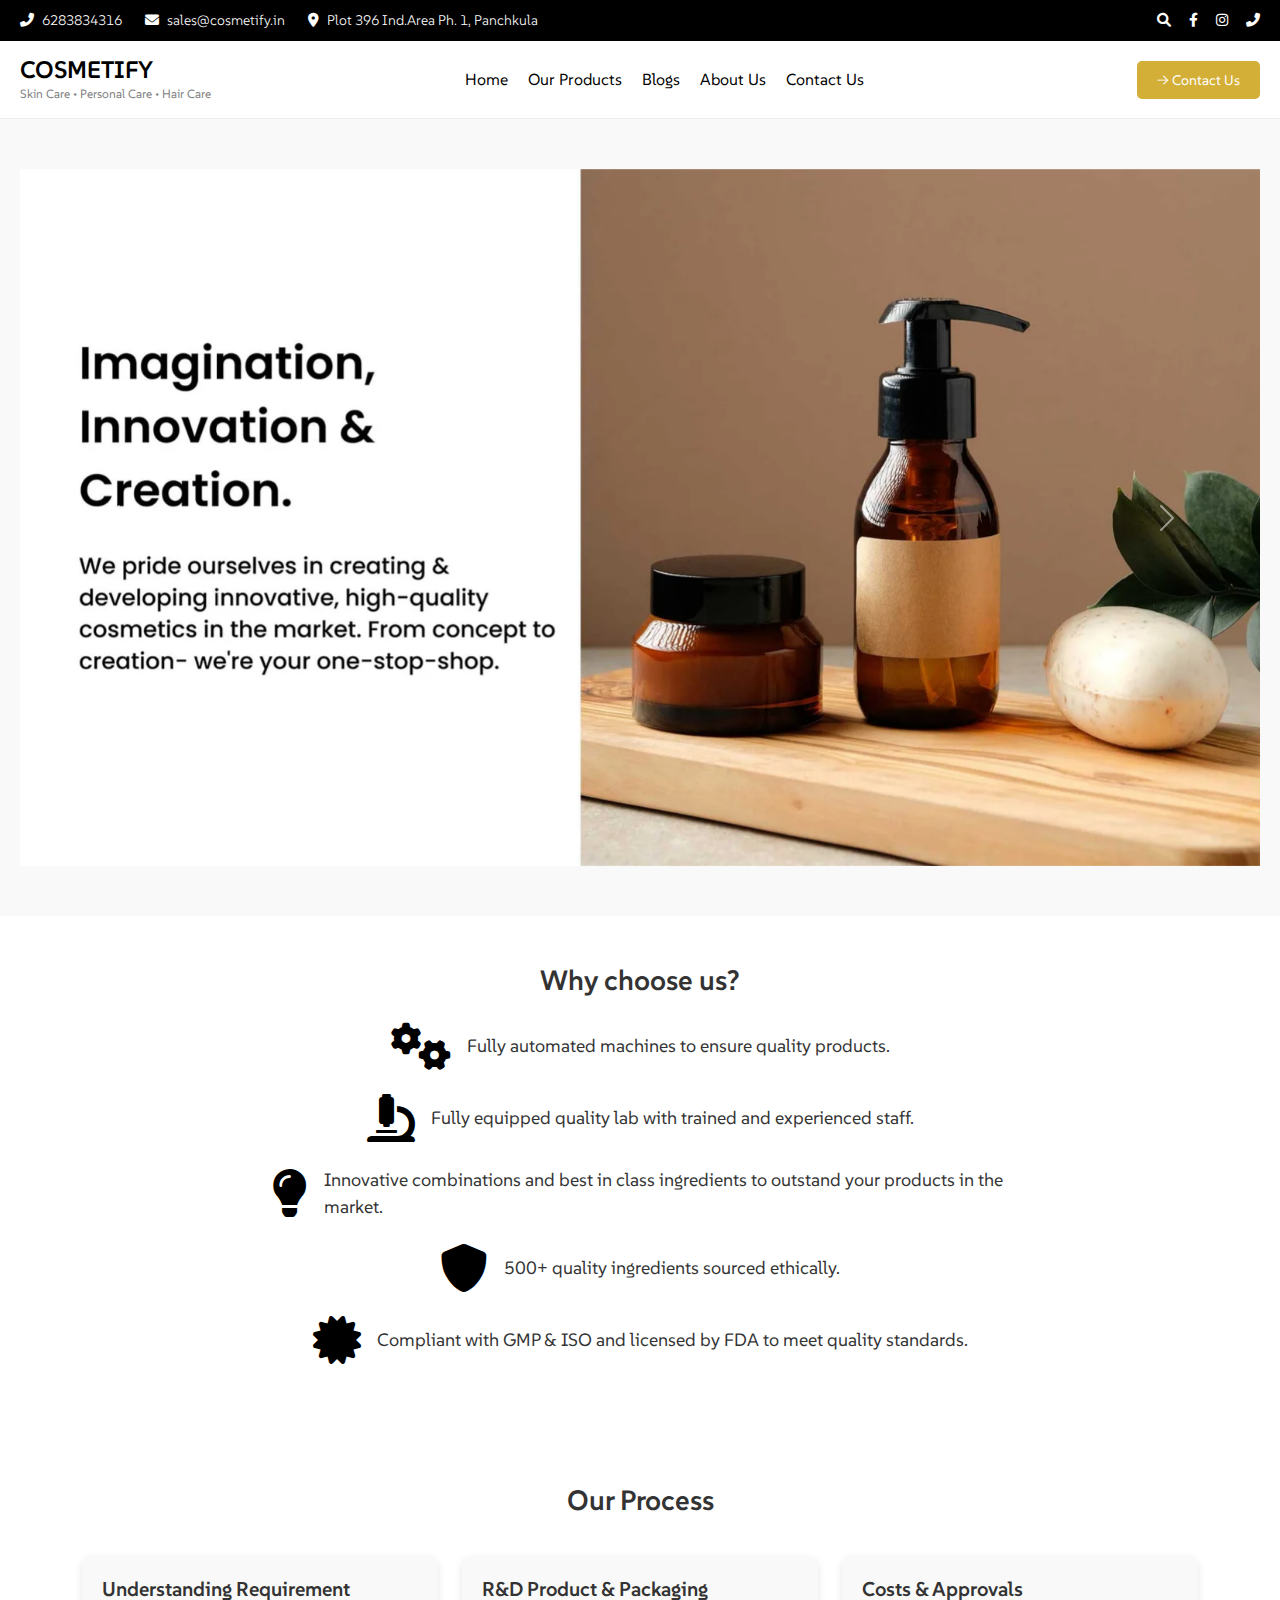
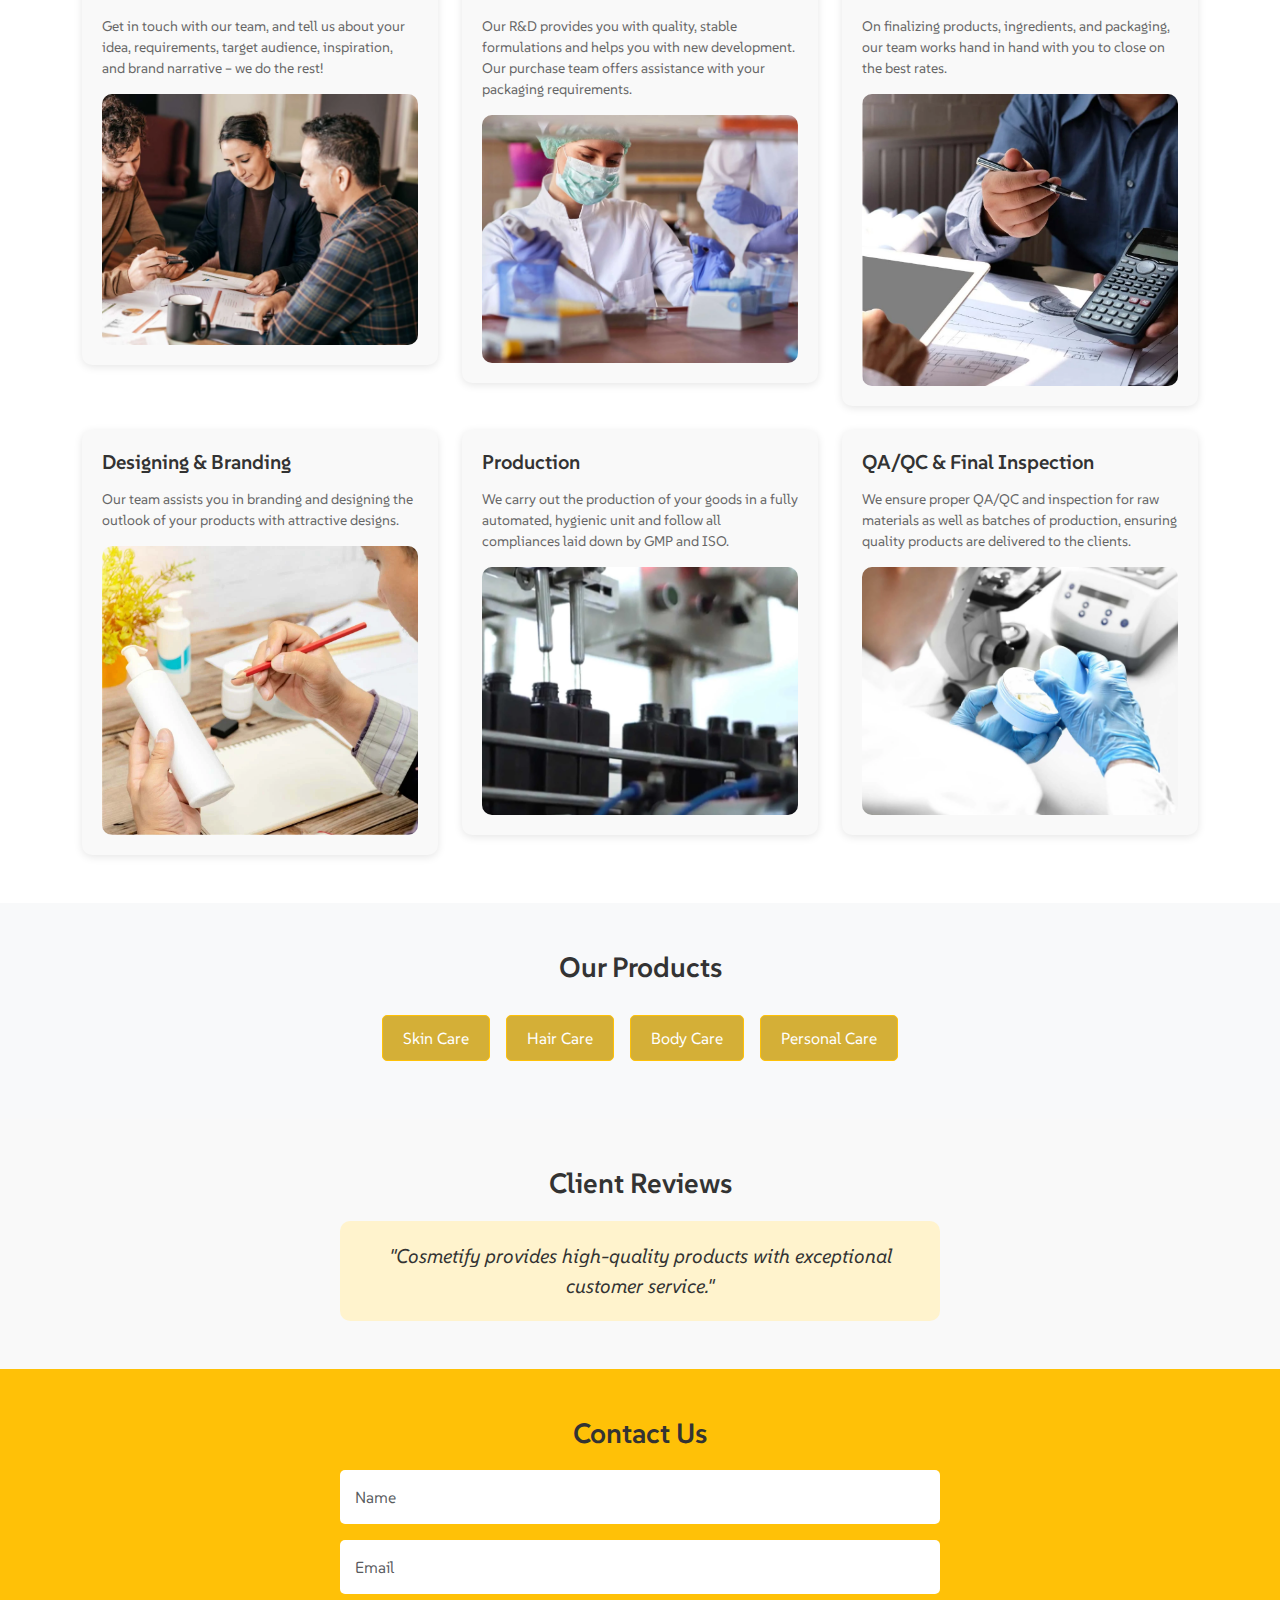
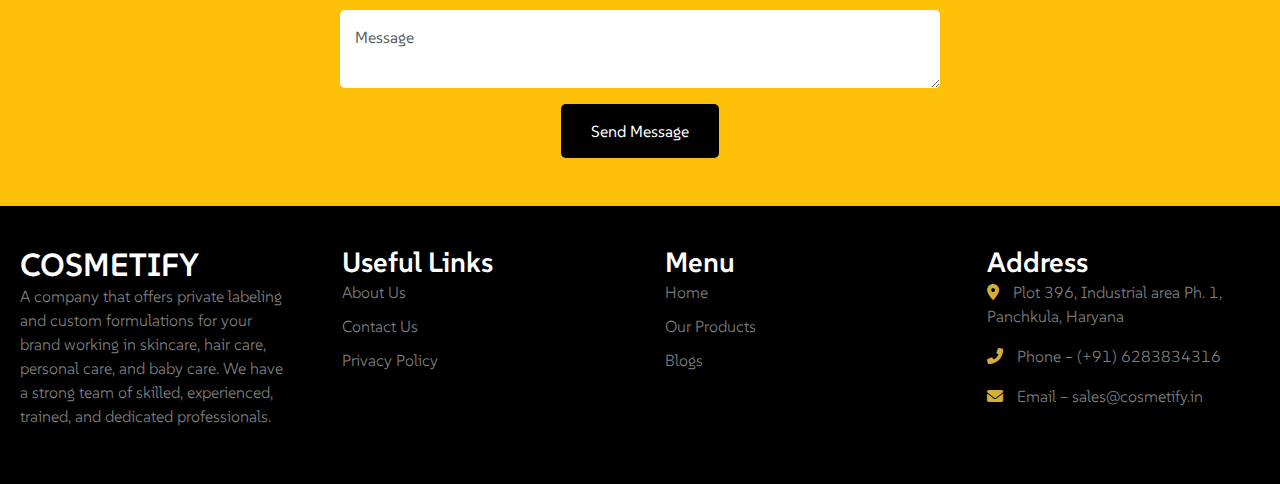
<file: index.html>
<!DOCTYPE html>
<html lang="en">
<head>
    <meta charset="UTF-8">
    <meta name="viewport" content="width=device-width, initial-scale=1.0">
    <title>Cosmetify Home</title>

    <!-- Bootstrap CSS -->
    <link href="https://cdn.jsdelivr.net/npm/bootstrap@5.3.0/dist/css/bootstrap.min.css" rel="stylesheet">
    
    <!-- FontAwesome for icons -->
    <link rel="stylesheet" href="https://cdnjs.cloudflare.com/ajax/libs/font-awesome/6.0.0-beta3/css/all.min.css">

    <!-- Custom Styles -->
    <link rel="stylesheet" href="styles.css">
</head>
<body>

    <!-- Header Placeholder -->
    <div id="header-placeholder"></div>

    <!-- Hero Section -->
    <section class="hero">
        <div id="carouselExample" class="carousel slide" data-bs-ride="carousel" data-bs-interval="3000"> <!-- Auto-slide every 3 seconds -->
            <div class="carousel-inner">
                <div class="carousel-item active">
                    <img src="images/hero1.jpg" class="d-block w-100" alt="Cosmetic Products 1">
                </div>
                <div class="carousel-item">
                    <img src="images/hero2.jpg" class="d-block w-100" alt="Cosmetic Products 2">
                </div>
                <div class="carousel-item">
                    <img src="images/hero3.jpg" class="d-block w-100" alt="Cosmetic Products 3">
                </div>
            </div>
            <button class="carousel-control-prev" type="button" data-bs-target="#carouselExample" data-bs-slide="prev">
                <span class="carousel-control-prev-icon" aria-hidden="true"></span>
                <span class="visually-hidden">Previous</span>
            </button>
            <button class="carousel-control-next" type="button" data-bs-target="#carouselExample" data-bs-slide="next">
                <span class="carousel-control-next-icon" aria-hidden="true"></span>
                <span class="visually-hidden">Next</span>
            </button>
        </div>
    </section>

<!-- Why Choose Us Section -->
<section class="why-choose-us py-5 text-center">
    <h3 class="text-center mb-4">Why choose us?</h3>
    <div class="container">
        <div class="row justify-content-center">
            <div class="col-md-8">
                <!-- Item 1 -->
                <div class="d-flex align-items-center justify-content-center mb-4">
                    <i class="fas fa-cogs fa-3x me-3"></i>
                    <span>Fully automated machines to ensure quality products.</span>
                </div>
                <!-- Item 2 -->
                <div class="d-flex align-items-center justify-content-center mb-4">
                    <i class="fas fa-microscope fa-3x me-3"></i>
                    <span>Fully equipped quality lab with trained and experienced staff.</span>
                </div>
                <!-- Item 3 -->
                <div class="d-flex align-items-center justify-content-center mb-4">
                    <i class="fas fa-lightbulb fa-3x me-3"></i>
                    <span>Innovative combinations and best in class ingredients to outstand your products in the market.</span>
                </div>
                <!-- Item 4 -->
                <div class="d-flex align-items-center justify-content-center mb-4">
                    <i class="fas fa-shield-alt fa-3x me-3"></i>
                    <span>500+ quality ingredients sourced ethically.</span>
                </div>
                <!-- Item 5 -->
                <div class="d-flex align-items-center justify-content-center mb-4">
                    <i class="fas fa-certificate fa-3x me-3"></i>
                    <span>Compliant with GMP & ISO and licensed by FDA to meet quality standards.</span>
                </div>
            </div>
        </div>
    </div>
</section>

    <!-- Our Process Section -->
    <section class="our-process py-5">
        <div class="container">
            <h3 class="text-center">Our Process</h3>
            <div class="row">
                <div class="col-md-4">
                    <div class="process-item">
                        <h4>Understanding Requirement</h4>
                        <p>Get in touch with our team, and tell us about your idea, requirements, target audience, inspiration, and brand narrative – we do the rest!</p>
                        <img src="images/process1.jpg" class="img-fluid" alt="Understanding Requirement">
                    </div>
                </div>
                <div class="col-md-4">
                    <div class="process-item">
                        <h4>R&D Product & Packaging</h4>
                        <p>Our R&D provides you with quality, stable formulations and helps you with new development. Our purchase team offers assistance with your packaging requirements.</p>
                        <img src="images/process2.jpg" class="img-fluid" alt="R&D Product & Packaging">
                    </div>
                </div>
                <div class="col-md-4">
                    <div class="process-item">
                        <h4>Costs & Approvals</h4>
                        <p>On finalizing products, ingredients, and packaging, our team works hand in hand with you to close on the best rates.</p>
                        <img src="images/process3.jpg" class="img-fluid" alt="Costs & Approvals">
                    </div>
                </div>
            </div>
            <div class="row mt-4">
                <div class="col-md-4">
                    <div class="process-item">
                        <h4>Designing & Branding</h4>
                        <p>Our team assists you in branding and designing the outlook of your products with attractive designs.</p>
                        <img src="images/process4.jpg" class="img-fluid" alt="Designing & Branding">
                    </div>
                </div>
                <div class="col-md-4">
                    <div class="process-item">
                        <h4>Production</h4>
                        <p>We carry out the production of your goods in a fully automated, hygienic unit and follow all compliances laid down by GMP and ISO.</p>
                        <img src="images/process5.jpg" class="img-fluid" alt="Production">
                    </div>
                </div>
                <div class="col-md-4">
                    <div class="process-item">
                        <h4>QA/QC & Final Inspection</h4>
                        <p>We ensure proper QA/QC and inspection for raw materials as well as batches of production, ensuring quality products are delivered to the clients.</p>
                        <img src="images/process6.jpg" class="img-fluid" alt="QA/QC & Final Inspection">
                    </div>
                </div>
            </div>
        </div>
    </section>

    <!-- Our Products Section -->
    <section class="our-products py-5 text-center bg-light">
        <h3>Our Products</h3>
        <div class="product-categories d-flex justify-content-center">
            <a href="#" class="btn btn-warning mx-2">Skin Care</a>
            <a href="#" class="btn btn-warning mx-2">Hair Care</a>
            <a href="#" class="btn btn-warning mx-2">Body Care</a>
            <a href="#" class="btn btn-warning mx-2">Personal Care</a>
        </div>
    </section>

    <!-- Client Reviews Section -->
    <section class="client-reviews py-5 text-center">
        <h3>Client Reviews</h3>
        <blockquote class="blockquote">"Cosmetify provides high-quality products with exceptional customer service."</blockquote>
    </section>

    <!-- Contact Us Section -->
    <section class="contact-us py-5 text-center bg-warning">
        <h3>Contact Us</h3>
        <form action="#" method="post" class="w-50 mx-auto">
            <input type="text" name="name" class="form-control mb-3" placeholder="Name" required>
            <input type="email" name="email" class="form-control mb-3" placeholder="Email" required>
            <textarea name="message" class="form-control mb-3" placeholder="Message" required></textarea>
            <button type="submit" class="btn btn-dark">Send Message</button>
        </form>
    </section>

    <!-- Footer Placeholder -->
    <div id="footer-placeholder"></div>

    <!-- Bootstrap JS and Popper.js -->
    <script src="https://cdn.jsdelivr.net/npm/@popperjs/core@2.11.6/dist/umd/popper.min.js"></script>
    <script src="https://cdn.jsdelivr.net/npm/bootstrap@5.3.0/dist/js/bootstrap.min.js"></script>

    <!-- jQuery for loading header and footer -->
    <script src="https://code.jquery.com/jquery-3.6.0.min.js"></script>
    <script>
        $(function() {
            $("#header-placeholder").load("header.html");
            $("#footer-placeholder").load("footer.html");
        });
    </script>

</body>
</html>
</file>
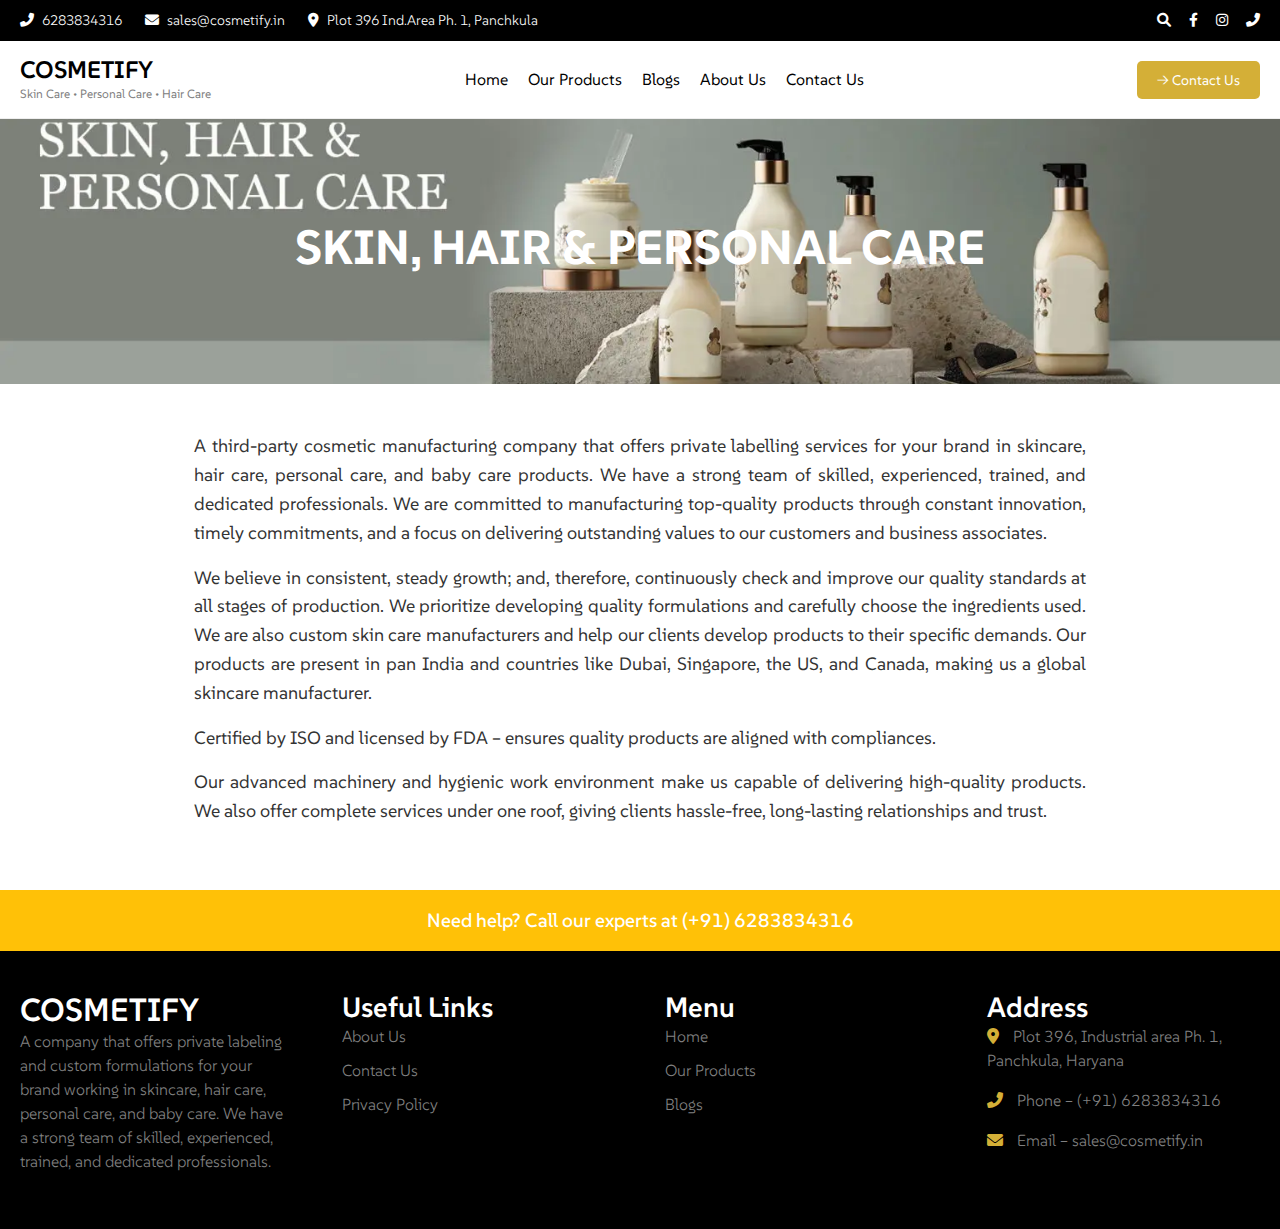
<file: AboutUs.html>
<!DOCTYPE html>
<html lang="en">

<head>
    <meta charset="UTF-8">
    <meta name="viewport" content="width=device-width, initial-scale=1.0">
    <title>About Us - Cosmetify</title>

    <!-- Bootstrap CSS -->
    <link href="https://cdn.jsdelivr.net/npm/bootstrap@5.3.0/dist/css/bootstrap.min.css" rel="stylesheet">

    <!-- FontAwesome for icons -->
    <link rel="stylesheet" href="https://cdnjs.cloudflare.com/ajax/libs/font-awesome/6.0.0-beta3/css/all.min.css">

    <!-- Custom Styles -->
    <link rel="stylesheet" href="styles.css">
</head>

<body>

    <!-- Header Placeholder -->
    <div id="header-placeholder"></div>

    <!-- Hero Section for About Us -->
    <section class="hero-about-us">
        <div class="container">
            <div class="row">
                <div class="col-md-12 text-center">
                    <h1 class="display-4">SKIN, HAIR & PERSONAL CARE</h1>
                </div>
            </div>
        </div>
    </section>

    <!-- About Us Content -->
    <section class="about-us-content py-5">
        <div class="container">
            <div class="row">
                <div class="col-md-12">
                    <p>
                        A third-party cosmetic manufacturing company that offers private labelling services for your
                        brand in skincare, hair care, personal care, and baby care products. We have a strong team of
                        skilled, experienced, trained, and dedicated professionals. We are committed to manufacturing
                        top-quality products through constant innovation, timely commitments, and a focus on delivering
                        outstanding values to our customers and business associates.
                    </p>
                    <p>
                        We believe in consistent, steady growth; and, therefore, continuously check and improve our
                        quality standards at all stages of production. We prioritize developing quality formulations and
                        carefully choose the ingredients used. We are also custom skin care manufacturers and help our
                        clients develop products to their specific demands. Our products are present in pan India and
                        countries like Dubai, Singapore, the US, and Canada, making us a global skincare manufacturer.
                    </p>
                    <p>
                        Certified by ISO and licensed by FDA – ensures quality products are aligned with compliances.
                    </p>
                    <p>
                        Our advanced machinery and hygienic work environment make us capable of delivering high-quality
                        products. We also offer complete services under one roof, giving clients hassle-free,
                        long-lasting relationships and trust.
                    </p>
                </div>
            </div>
        </div>
    </section>

    <!-- Help Section -->
    <section class="help-section bg-warning text-center py-3">
        <p class="mb-0">Need help? Call our experts at (+91) 6283834316</p>
    </section>

    <!-- Footer Placeholder -->
    <div id="footer-placeholder"></div>

    <!-- Bootstrap JS and Popper.js -->
    <script src="https://cdn.jsdelivr.net/npm/@popperjs/core@2.11.6/dist/umd/popper.min.js"></script>
    <script src="https://cdn.jsdelivr.net/npm/bootstrap@5.3.0/dist/js/bootstrap.min.js"></script>

    <!-- jQuery for loading header and footer -->
    <script src="https://code.jquery.com/jquery-3.6.0.min.js"></script>
    <script>
        $(function () {
            $("#header-placeholder").load("header.html");
            $("#footer-placeholder").load("footer.html");
        });
    </script>

</body>

</html>
</file>
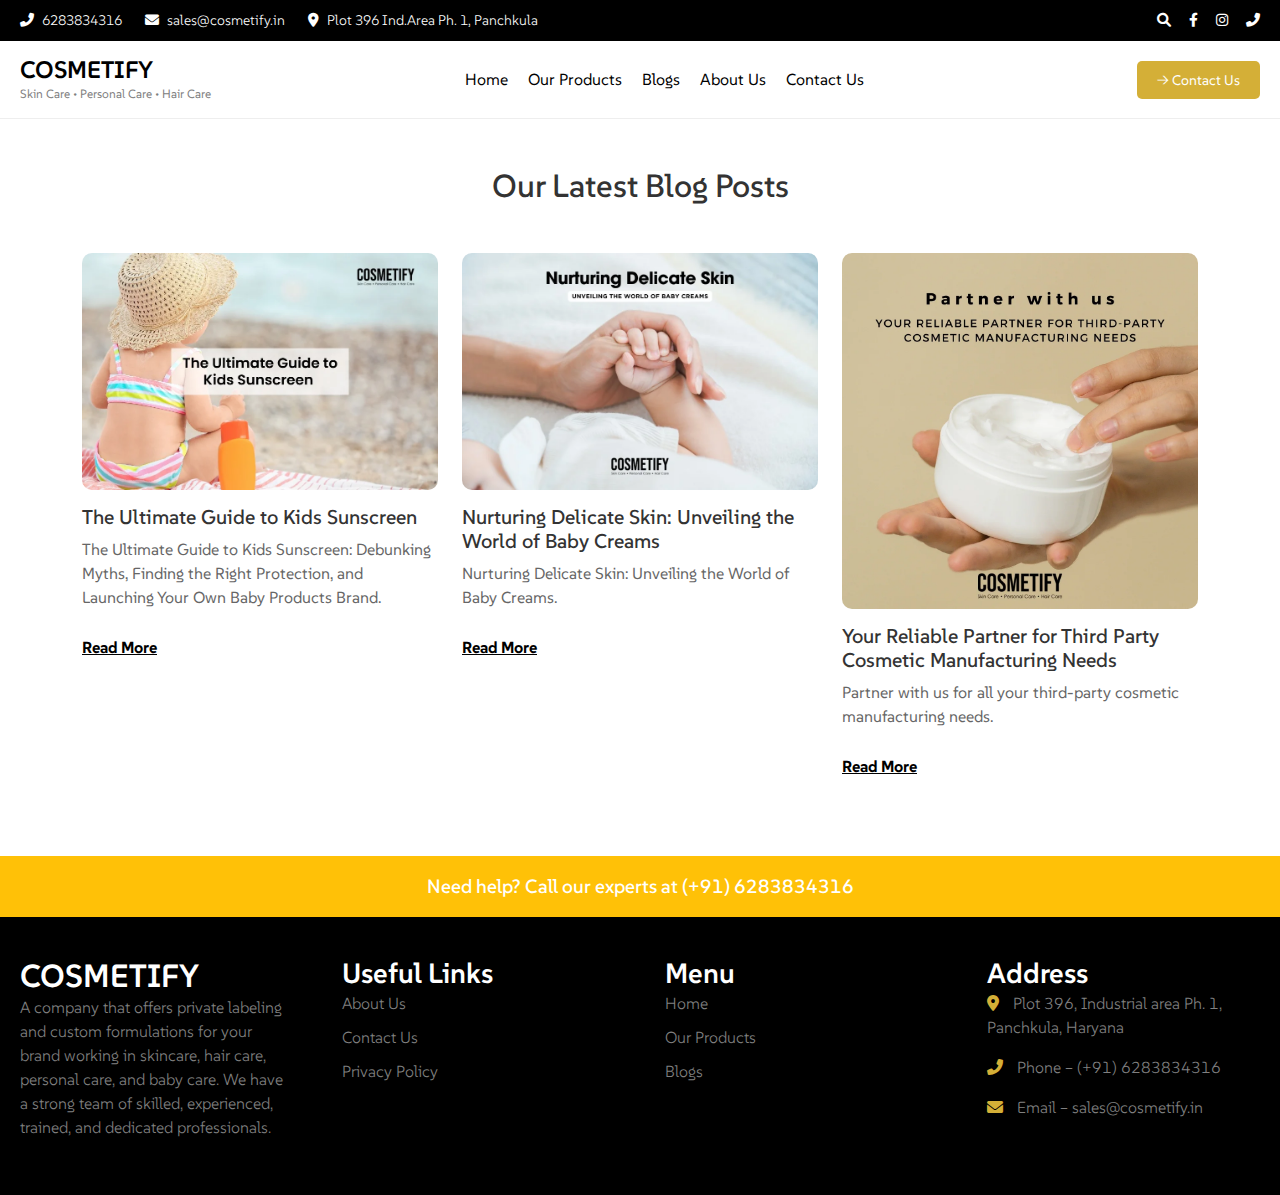
<file: Blogs.html>
<!DOCTYPE html>
<html lang="en">
<head>
    <meta charset="UTF-8">
    <meta name="viewport" content="width=device-width, initial-scale=1.0">
    <title>Blogs - Cosmetify</title>

    <!-- Bootstrap CSS -->
    <link href="https://cdn.jsdelivr.net/npm/bootstrap@5.3.0/dist/css/bootstrap.min.css" rel="stylesheet">
    
    <!-- FontAwesome for icons -->
    <link rel="stylesheet" href="https://cdnjs.cloudflare.com/ajax/libs/font-awesome/6.0.0-beta3/css/all.min.css">

    <!-- Custom Styles -->
    <link rel="stylesheet" href="styles.css">
</head>
<body>

    <!-- Header Placeholder -->
    <div id="header-placeholder"></div>

    <!-- Blogs Section -->
    <section class="blog-section py-5">
        <div class="container">
            <h2 class="mb-5 text-center">Our Latest Blog Posts</h2>
            <div class="row">
                <div class="col-md-4">
                    <div class="blog-item">
                        <img src="images/blog1.jpg" class="img-fluid" alt="Blog 1">
                        <h4>The Ultimate Guide to Kids Sunscreen</h4>
                        <p>The Ultimate Guide to Kids Sunscreen: Debunking Myths, Finding the Right Protection, and Launching Your Own Baby Products Brand.</p>
                        <a href="#">Read More</a>
                    </div>
                </div>
                <div class="col-md-4">
                    <div class="blog-item">
                        <img src="images/blog2.jpg" class="img-fluid" alt="Blog 2">
                        <h4>Nurturing Delicate Skin: Unveiling the World of Baby Creams</h4>
                        <p>Nurturing Delicate Skin: Unveiling the World of Baby Creams.</p>
                        <a href="#">Read More</a>
                    </div>
                </div>
                <div class="col-md-4">
                    <div class="blog-item">
                        <img src="images/blog3.jpg" class="img-fluid" alt="Blog 3">
                        <h4>Your Reliable Partner for Third Party Cosmetic Manufacturing Needs</h4>
                        <p>Partner with us for all your third-party cosmetic manufacturing needs.</p>
                        <a href="#">Read More</a>
                    </div>
                </div>
            </div>
        </div>
    </section>

    <!-- Help Section -->
    <section class="help-section bg-warning text-center py-3">
        <p class="mb-0">Need help? Call our experts at (+91) 6283834316</p>
    </section>

    <!-- Footer Placeholder -->
    <div id="footer-placeholder"></div>

    <!-- Bootstrap JS and Popper.js -->
    <script src="https://cdn.jsdelivr.net/npm/@popperjs/core@2.11.6/dist/umd/popper.min.js"></script>
    <script src="https://cdn.jsdelivr.net/npm/bootstrap@5.3.0/dist/js/bootstrap.min.js"></script>

    <!-- jQuery for loading header and footer -->
    <script src="https://code.jquery.com/jquery-3.6.0.min.js"></script>
    <script>
        $(function() {
            $("#header-placeholder").load("header.html");
            $("#footer-placeholder").load("footer.html");
        });
    </script>

</body>
</html>
</file>
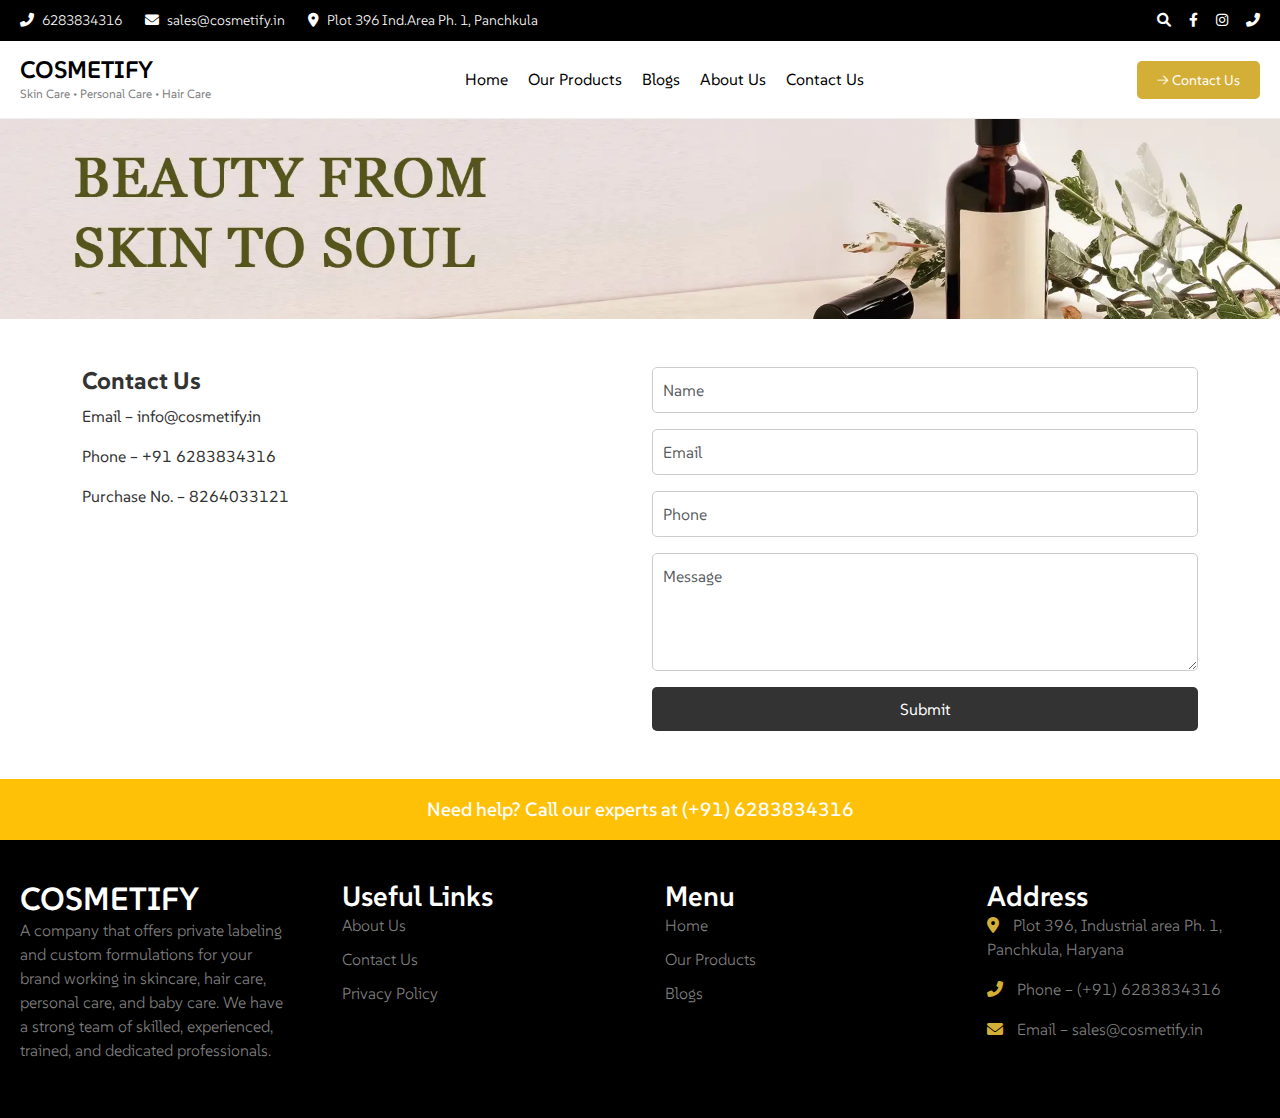
<file: ContactUs.html>
<!DOCTYPE html>
<html lang="en">
<head>
    <meta charset="UTF-8">
    <meta name="viewport" content="width=device-width, initial-scale=1.0">
    <title>Contact Us - Cosmetify</title>

    <!-- Bootstrap CSS -->
    <link href="https://cdn.jsdelivr.net/npm/bootstrap@5.3.0/dist/css/bootstrap.min.css" rel="stylesheet">
    
    <!-- FontAwesome for icons -->
    <link rel="stylesheet" href="https://cdnjs.cloudflare.com/ajax/libs/font-awesome/6.0.0-beta3/css/all.min.css">

    <!-- Custom Styles -->
    <link rel="stylesheet" href="styles.css">
</head>
<body>

    <!-- Header Placeholder -->
    <div id="header-placeholder"></div>

    <!-- Hero Section with Image and Slogan -->
    <section class="hero-contact-us">
    </section>

    <!-- Contact Details and Form -->
    <section class="contact-details-form py-5">
        <div class="container">
            <div class="row">
                <!-- Contact Details -->
                <div class="col-md-6">
                    <h2>Contact Us</h2>
                    <p>Email – info@cosmetify.in</p>
                    <p>Phone – +91 6283834316</p>
                    <p>Purchase No. – 8264033121</p>
                </div>
                <!-- Contact Form -->
                <div class="col-md-6">
                    <form action="#" method="post" class="contact-form">
                        <div class="mb-3">
                            <input type="text" name="name" class="form-control" placeholder="Name" required>
                        </div>
                        <div class="mb-3">
                            <input type="email" name="email" class="form-control" placeholder="Email" required>
                        </div>
                        <div class="mb-3">
                            <input type="tel" name="phone" class="form-control" placeholder="Phone">
                        </div>
                        <div class="mb-3">
                            <textarea name="message" class="form-control" rows="4" placeholder="Message" required></textarea>
                        </div>
                        <button type="submit" class="btn btn-dark">Submit</button>
                    </form>
                </div>
            </div>
        </div>
    </section>

    <!-- Help Section -->
    <section class="help-section bg-warning text-center py-3">
        <p class="mb-0">Need help? Call our experts at (+91) 6283834316</p>
    </section>

    <!-- Footer Placeholder -->
    <div id="footer-placeholder"></div>

    <!-- Bootstrap JS and Popper.js -->
    <script src="https://cdn.jsdelivr.net/npm/@popperjs/core@2.11.6/dist/umd/popper.min.js"></script>
    <script src="https://cdn.jsdelivr.net/npm/bootstrap@5.3.0/dist/js/bootstrap.min.js"></script>

    <!-- jQuery for loading header and footer -->
    <script src="https://code.jquery.com/jquery-3.6.0.min.js"></script>
    <script>
        $(function() {
            $("#header-placeholder").load("header.html");
            $("#footer-placeholder").load("footer.html");
        });
    </script>

</body>
</html>
</file>
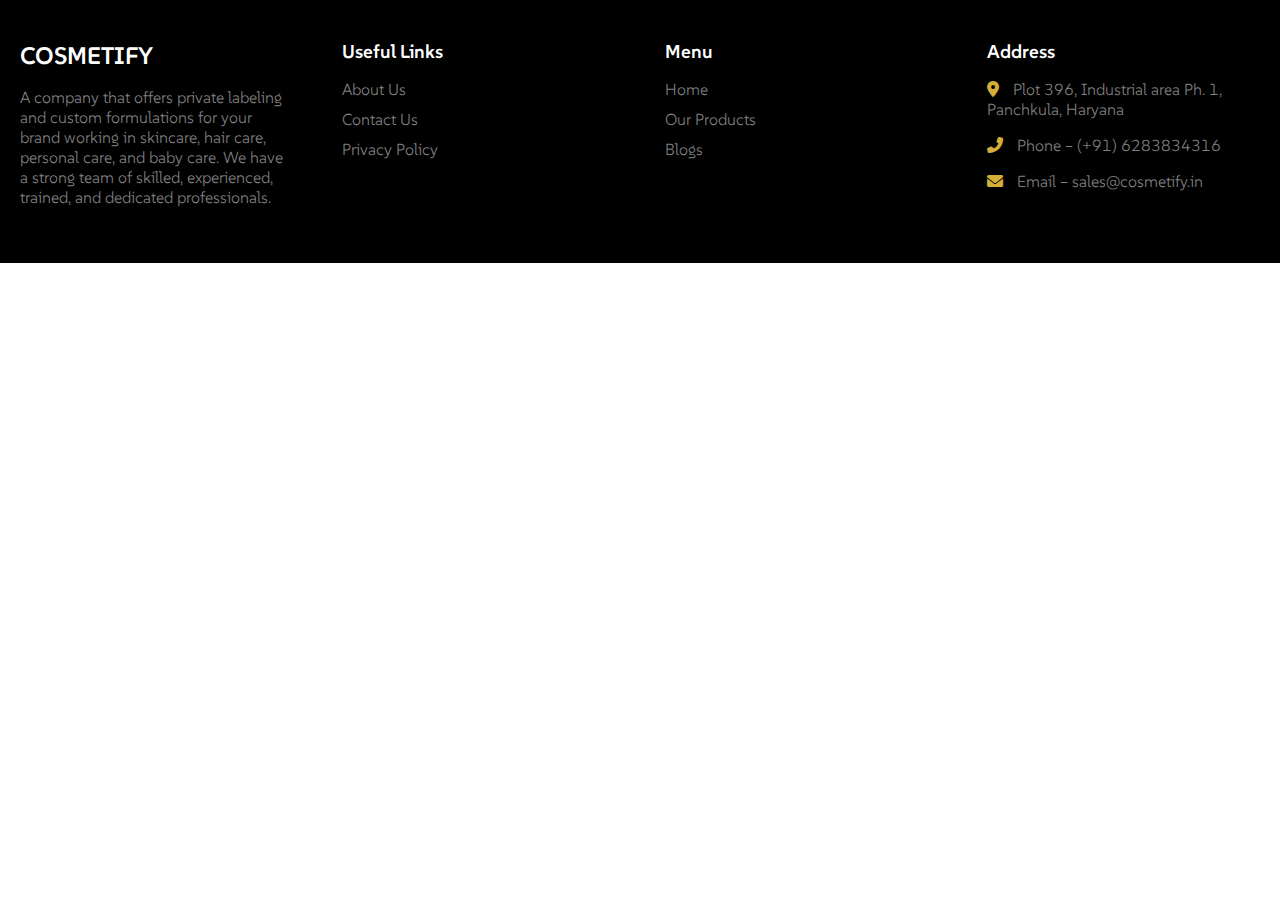
<file: footer.html>
<!-- footer.html -->
<!DOCTYPE html>
<html lang="en">
<head>
    <meta charset="UTF-8">
    <meta name="viewport" content="width=device-width, initial-scale=1.0">
    <title>Cosmetify Footer</title>
    <link rel="stylesheet" href="styles.css">
</head>
<body>
    <footer class="main-footer">
        <div class="footer-content">
            <div class="footer-column">
                <h2>COSMETIFY</h2>
                <p>A company that offers private labeling and custom formulations for your brand working in skincare, hair care, personal care, and baby care. We have a strong team of skilled, experienced, trained, and dedicated professionals.</p>
            </div>
            <div class="footer-column">
                <h3>Useful Links</h3>
                <ul>
                    <li><a href="AboutUs.html">About Us</a></li>
                    <li><a href="ContactUs.html">Contact Us</a></li>
                    <li><a href="PrivacyPolicy.html">Privacy Policy</a></li>
                </ul>
            </div>
            <div class="footer-column">
                <h3>Menu</h3>
                <ul>
                    <li><a href="index.html">Home</a></li>
                    <li><a href="OurProducts.html">Our Products</a></li>
                    <li><a href="Blogs.html">Blogs</a></li>
                </ul>
            </div>
            <div class="footer-column">
                <h3>Address</h3>
                <p><i class="fas fa-map-marker-alt"></i> Plot 396, Industrial area Ph. 1, Panchkula, Haryana</p>
                <p><i class="fas fa-phone-alt"></i> Phone – (+91) 6283834316</p>
                <p><i class="fas fa-envelope"></i> Email – sales@cosmetify.in</p>
            </div>
        </div>
    </footer>
</body>
</html>
</file>
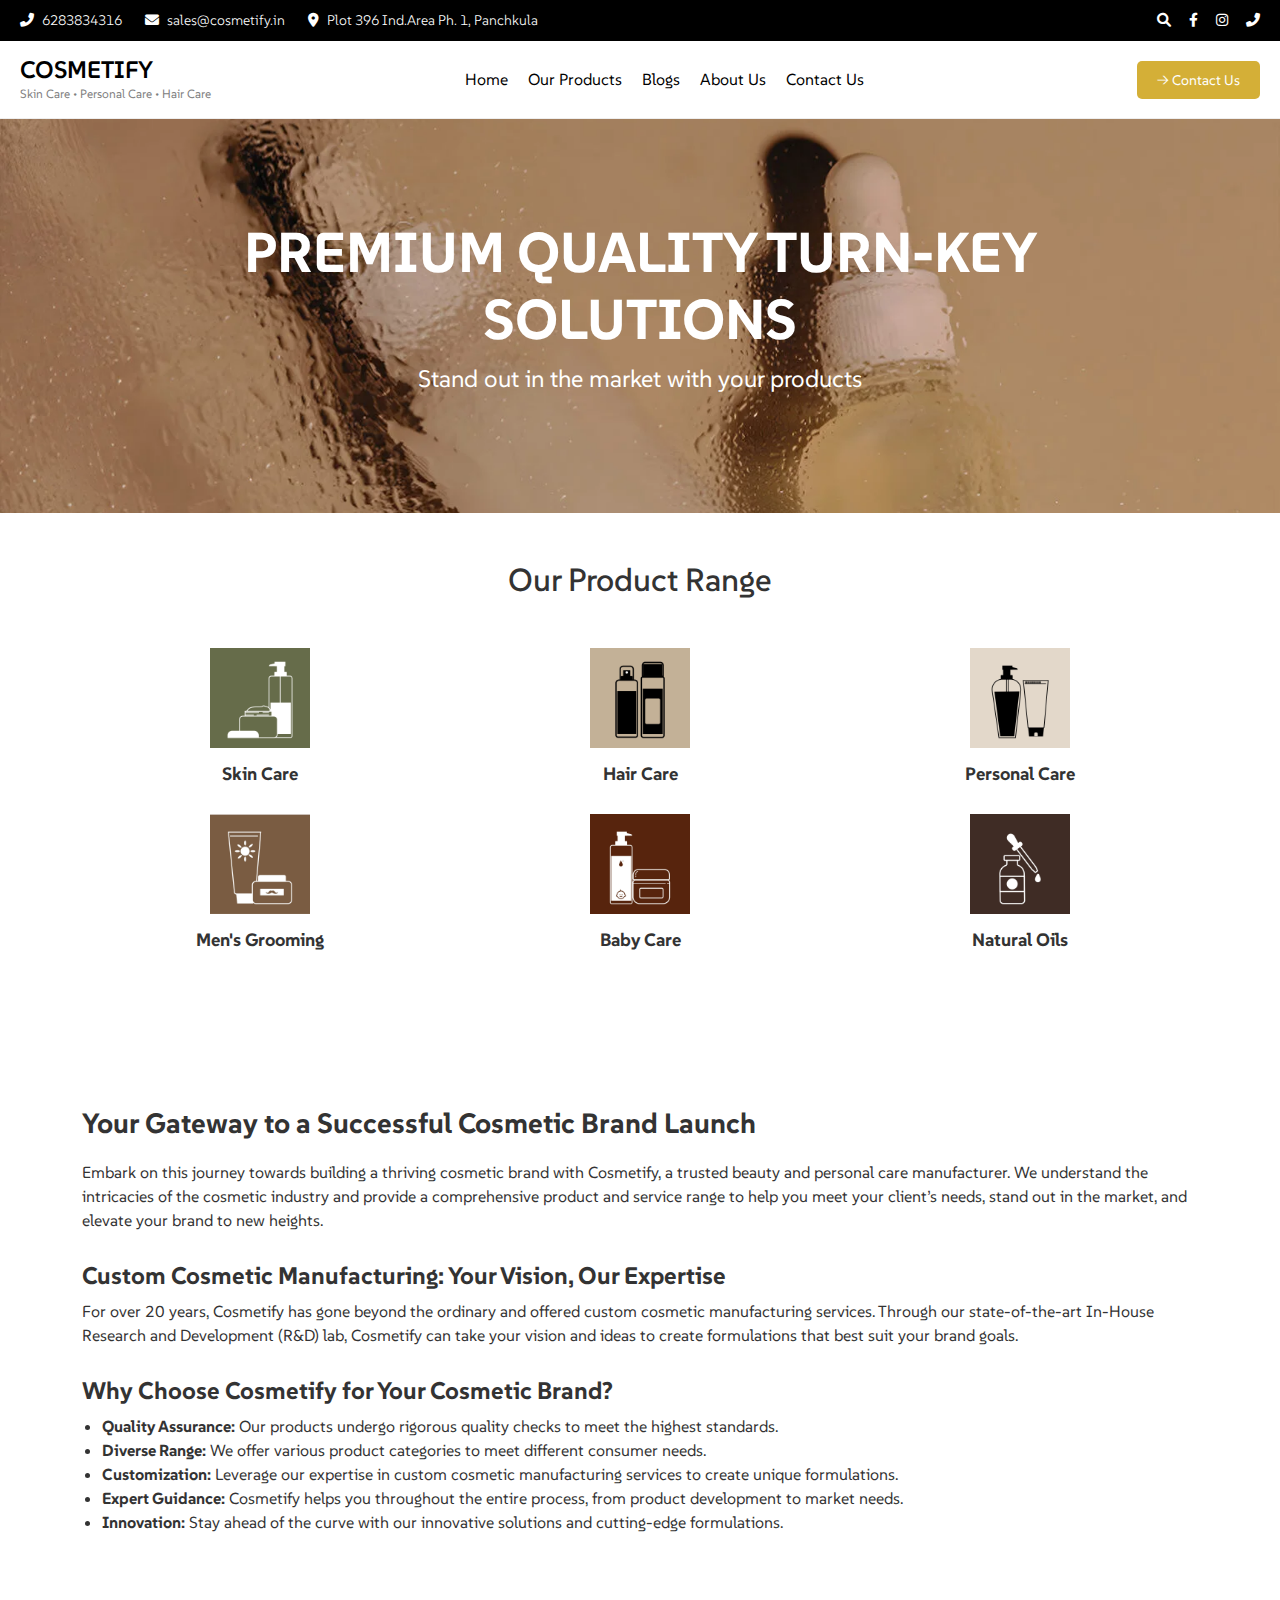
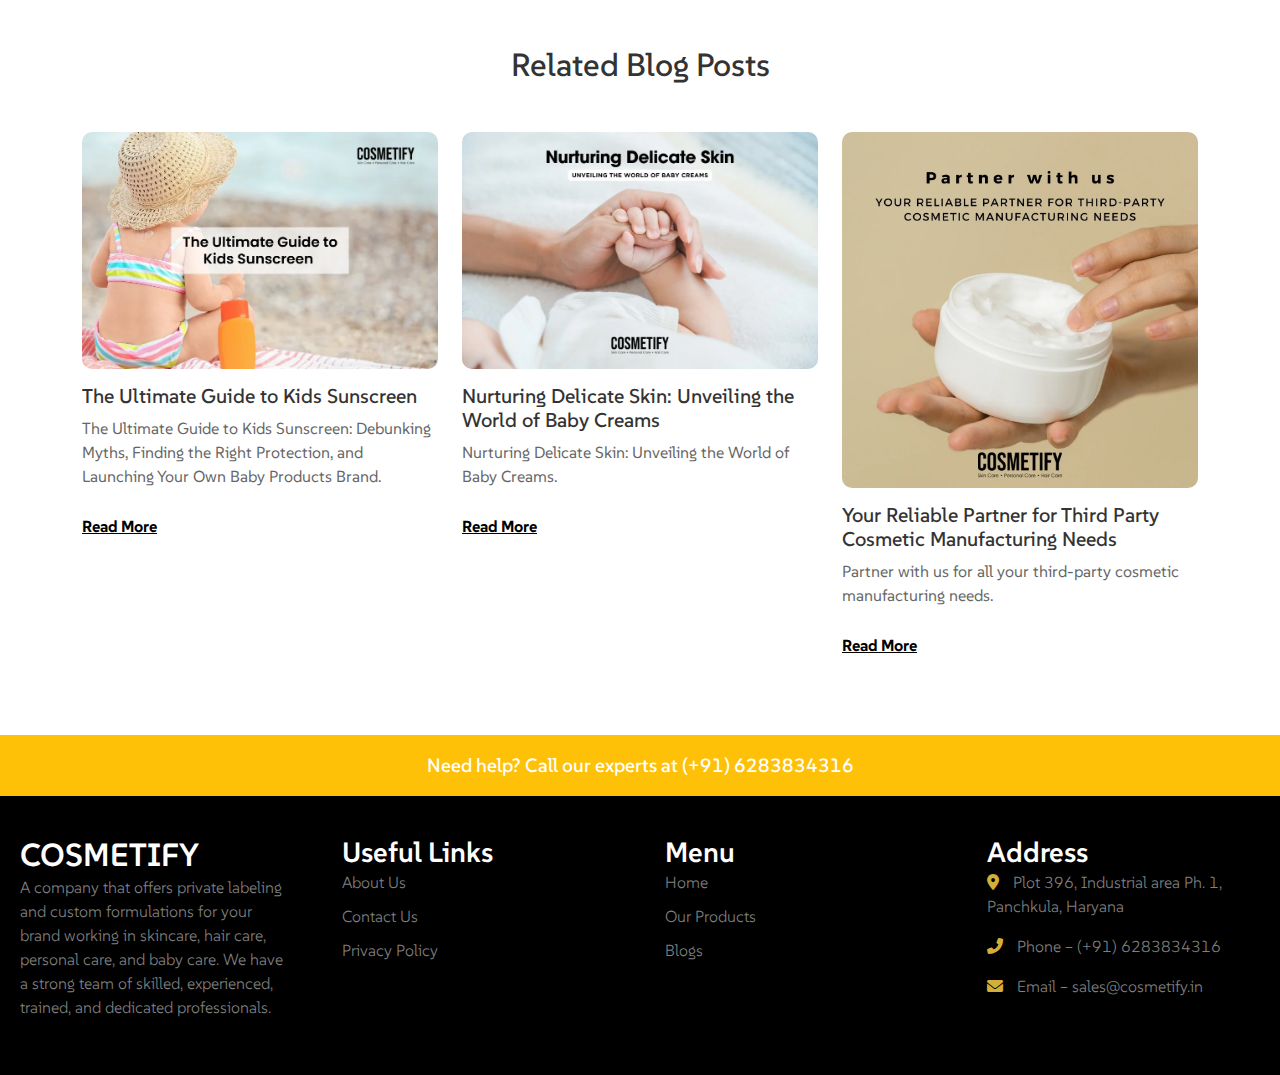
<file: OurProducts.html>
<!DOCTYPE html>
<html lang="en">
<head>
    <meta charset="UTF-8">
    <meta name="viewport" content="width=device-width, initial-scale=1.0">
    <title>Our Products - Cosmetify</title>

    <!-- Bootstrap CSS -->
    <link href="https://cdn.jsdelivr.net/npm/bootstrap@5.3.0/dist/css/bootstrap.min.css" rel="stylesheet">
    
    <!-- FontAwesome for icons -->
    <link rel="stylesheet" href="https://cdnjs.cloudflare.com/ajax/libs/font-awesome/6.0.0-beta3/css/all.min.css">

    <!-- Custom Styles -->
    <link rel="stylesheet" href="styles.css">
</head>
<body>

    <!-- Header Placeholder -->
    <div id="header-placeholder"></div>

    <!-- Hero Section -->
    <section class="hero-our-products text-center">
        <div class="container">
            <h1 class="display-4">Premium Quality Turn-Key Solutions</h1>
            <p>Stand out in the market with your products</p>
        </div>
    </section>

    <!-- Product Range Section -->
    <section class="product-range py-5 text-center">
        <div class="container">
            <h2 class="mb-5">Our Product Range</h2>
            <div class="row">
                <div class="col-md-4">
                    <div class="product-item">
                        <img src="images/skincare-icon.png" alt="Skin Care">
                        <h4>Skin Care</h4>
                    </div>
                </div>
                <div class="col-md-4">
                    <div class="product-item">
                        <img src="images/haircare-icon.png" alt="Hair Care">
                        <h4>Hair Care</h4>
                    </div>
                </div>
                <div class="col-md-4">
                    <div class="product-item">
                        <img src="images/personalcare-icon.png" alt="Personal Care">
                        <h4>Personal Care</h4>
                    </div>
                </div>
                <div class="col-md-4">
                    <div class="product-item">
                        <img src="images/mensgrooming-icon.png" alt="Men's Grooming">
                        <h4>Men's Grooming</h4>
                    </div>
                </div>
                <div class="col-md-4">
                    <div class="product-item">
                        <img src="images/babycare-icon.png" alt="Baby Care">
                        <h4>Baby Care</h4>
                    </div>
                </div>
                <div class="col-md-4">
                    <div class="product-item">
                        <img src="images/naturaloils-icon.png" alt="Natural Oils">
                        <h4>Natural Oils</h4>
                    </div>
                </div>
            </div>
        </div>
    </section>

    <!-- Text Content Section -->
    <section class="content-section py-5">
        <div class="container">
            <h3>Your Gateway to a Successful Cosmetic Brand Launch</h3>
            <p>
                Embark on this journey towards building a thriving cosmetic brand with Cosmetify, a trusted beauty and personal care manufacturer.
                We understand the intricacies of the cosmetic industry and provide a comprehensive product and service range to help you meet your client’s needs,
                stand out in the market, and elevate your brand to new heights.
            </p>
            <h4>Custom Cosmetic Manufacturing: Your Vision, Our Expertise</h4>
            <p>
                For over 20 years, Cosmetify has gone beyond the ordinary and offered custom cosmetic manufacturing services. Through our state-of-the-art In-House Research and Development (R&D) lab, 
                Cosmetify can take your vision and ideas to create formulations that best suit your brand goals.
            </p>

            <h4>Why Choose Cosmetify for Your Cosmetic Brand?</h4>
            <ul>
                <li><b>Quality Assurance:</b> Our products undergo rigorous quality checks to meet the highest standards.</li>
                <li><b>Diverse Range:</b> We offer various product categories to meet different consumer needs.</li>
                <li><b>Customization:</b> Leverage our expertise in custom cosmetic manufacturing services to create unique formulations.</li>
                <li><b>Expert Guidance:</b> Cosmetify helps you throughout the entire process, from product development to market needs.</li>
                <li><b>Innovation:</b> Stay ahead of the curve with our innovative solutions and cutting-edge formulations.</li>
            </ul>
        </div>
    </section>

    <!-- Blog Section -->
    <section class="blog-section py-5">
        <div class="container">
            <h2 class="mb-5 text-center">Related Blog Posts</h2>
            <div class="row">
                <div class="col-md-4">
                    <div class="blog-item">
                        <img src="images/blog1.jpg" class="img-fluid" alt="Blog 1">
                        <h4>The Ultimate Guide to Kids Sunscreen</h4>
                        <p>The Ultimate Guide to Kids Sunscreen: Debunking Myths, Finding the Right Protection, and Launching Your Own Baby Products Brand.</p>
                        <a href="#">Read More</a>
                    </div>
                </div>
                <div class="col-md-4">
                    <div class="blog-item">
                        <img src="images/blog2.jpg" class="img-fluid" alt="Blog 2">
                        <h4>Nurturing Delicate Skin: Unveiling the World of Baby Creams</h4>
                        <p>Nurturing Delicate Skin: Unveiling the World of Baby Creams.</p>
                        <a href="#">Read More</a>
                    </div>
                </div>
                <div class="col-md-4">
                    <div class="blog-item">
                        <img src="images/blog3.jpg" class="img-fluid" alt="Blog 3">
                        <h4>Your Reliable Partner for Third Party Cosmetic Manufacturing Needs</h4>
                        <p>Partner with us for all your third-party cosmetic manufacturing needs.</p>
                        <a href="#">Read More</a>
                    </div>
                </div>
            </div>
        </div>
    </section>

    <!-- Help Section -->
    <section class="help-section bg-warning text-center py-3">
        <p class="mb-0">Need help? Call our experts at (+91) 6283834316</p>
    </section>

    <!-- Footer Placeholder -->
    <div id="footer-placeholder"></div>

    <!-- Bootstrap JS and Popper.js -->
    <script src="https://cdn.jsdelivr.net/npm/@popperjs/core@2.11.6/dist/umd/popper.min.js"></script>
    <script src="https://cdn.jsdelivr.net/npm/bootstrap@5.3.0/dist/js/bootstrap.min.js"></script>

    <!-- jQuery for loading header and footer -->
    <script src="https://code.jquery.com/jquery-3.6.0.min.js"></script>
    <script>
        $(function() {
            $("#header-placeholder").load("header.html");
            $("#footer-placeholder").load("footer.html");
        });
    </script>

</body>
</html>
</file>
<file: styles.css>
/* @import url('https://fonts.googleapis.com/css2?family=Poppins:wght@300;400;600&display=swap'); */
@import url('https://fonts.googleapis.com/css2?family=SUSE:wght@100..800&display=swap');
@import url('https://cdnjs.cloudflare.com/ajax/libs/font-awesome/6.0.0-beta3/css/all.min.css');

body {
    font-family: 'SUSE', sans-serif;
    margin: 0;
    padding: 0;
    color: #333;
}

.top-bar {
    background-color: black;
    color: white;
    padding: 10px 20px;
    display: flex;
    justify-content: space-between;
    align-items: center;
    font-size: 14px;
    font-weight: 300;
}

.top-bar .contact-info span {
    margin-right: 20px;
}

.top-bar .contact-info i {
    margin-right: 5px;
}

.top-bar .social-icons i {
    margin-left: 15px;
    cursor: pointer;
    transition: color 0.3s ease;
}

.top-bar .social-icons i:hover {
    color: #d4af37;
}

.main-header {
    display: flex;
    justify-content: space-between;
    align-items: center;
    padding: 15px 20px;
    background-color: white;
    border-bottom: 1px solid #eee;
}

.logo h1 {
    margin: 0;
    font-size: 24px;
    color: black;
    font-weight: 600;
}

.logo p {
    margin: 0;
    font-size: 12px;
    color: grey;
}

.nav-menu ul {
    list-style: none;
    margin: 0;
    padding: 0;
    display: flex;
}

.nav-menu ul li {
    margin-right: 20px;
}

.nav-menu ul li a {
    text-decoration: none;
    color: black;
    font-size: 16px;
    transition: color 0.3s ease;
}

.nav-menu ul li a:hover {
    color: #d4af37;
}

.cta-button a {
    background-color: #d4af37;
    color: white;
    padding: 10px 20px;
    text-decoration: none;
    border-radius: 5px;
    font-size: 14px;
    transition: background-color 0.3s ease;
}

.cta-button a:hover {
    background-color: #b9972b;
}

.main-footer {
    background-color: black;
    color: white;
    padding: 40px 20px;
    font-weight: 300;
}

.footer-content {
    display: flex;
    justify-content: space-between;
    align-items: flex-start;
}

.footer-column {
    width: 22%;
}

.footer-column h2,
.footer-column h3 {
    margin: 0;
    color: white;
    font-weight: 600;
}

.footer-column p,
.footer-column ul,
.footer-column li {
    color: grey;
    font-weight: 300;
}

.footer-column ul {
    list-style: none;
    padding: 0;
}

.footer-column ul li {
    margin-bottom: 10px;
}

.footer-column ul li a {
    color: grey;
    text-decoration: none;
    transition: color 0.3s ease;
}

.footer-column ul li a:hover {
    color: #d4af37;
}

.footer-column i {
    margin-right: 10px;
    color: #d4af37;
}

.hero {
    padding: 100px 20px;
    text-align: center;
    background-color: #f9f9f9;
}

.hero h2 {
    font-size: 36px;
    font-weight: 600;
    color: #333;
}

.hero p {
    font-size: 18px;
    font-weight: 300;
    margin-bottom: 20px;
}

.hero .cta-button a {
    font-size: 16px;
    padding: 15px 30px;
    background-color: #333;
}

.about-us {
    padding: 50px 20px;
    text-align: center;
}

.about-us h3 {
    font-size: 28px;
    font-weight: 600;
    margin-bottom: 20px;
}

.about-us p {
    font-size: 16px;
    font-weight: 300;
    max-width: 800px;
    margin: 0 auto;
    color: #666;
}

h3 {
    font-weight: 600;
    margin-bottom: 20px;
}

/* Hero Section */
.hero {
    display: flex;
    align-items: center;
    padding: 50px 20px;
    background-color: #f9f9f9;
}

.hero-text {
    flex: 1;
}

.hero-image img {
    max-width: 100%;
    border-radius: 10px;
}

/* Why Choose Us Section */
.why-choose-us {
    padding: 50px 20px;
    background-color: white;
    text-align: justify;
}

.why-choose-us span {
    font-size: 18px;
    font-weight: 400;
    text-align: left;
}

.why-choose-us ul {
    list-style-type: none;
    padding: 0;
}

.why-choose-us .fa-3x {
    color: black;
    margin-right: 20px;
}

.why-choose-us li {
    margin-bottom: 10px;
}

/* Our Process Section */
.our-process {
    padding: 50px 20px;
    background-color: white;
    text-align: center;
}

.our-process h3 {
    font-size: 28px;
    font-weight: 600;
    margin-bottom: 40px;
}

.process-grid {
    display: grid;
    grid-template-columns: repeat(2, 1fr);
    gap: 20px;
}

.process-item {
    text-align: left;
    border-radius: 10px;
    background-color: #f9f9f9;
    padding: 20px;
    box-shadow: 0 2px 8px rgba(0, 0, 0, 0.1);
}

.process-item h4 {
    font-size: 20px;
    font-weight: 600;
    margin-bottom: 15px;
}

.process-item p {
    font-size: 14px;
    margin-bottom: 15px;
    color: #666;
}

.process-item img {
    width: 100%;
    height: auto;
    border-radius: 10px;
}

/* Media Query for smaller screens */
@media (max-width: 768px) {
    .process-grid {
        grid-template-columns: 1fr;
    }
}


/* Our Products Section */
.our-products {
    padding: 50px 20px;
    background-color: white;
    text-align: center;
}

.product-categories a {
    margin: 10px;
    padding: 10px 20px;
    background-color: #d4af37;
    color: white;
    text-decoration: none;
    border-radius: 5px;
    display: inline-block;
}

/* Client Reviews Section */
.client-reviews {
    padding: 50px 20px;
    background-color: #f9f9f9;
    text-align: center;
}

.client-reviews blockquote {
    font-style: italic;
    background-color: #fff3cd;
    padding: 20px;
    border-radius: 10px;
    margin: 0 auto;
    max-width: 600px;
}

/* Contact Us Section */
.contact-us {
    padding: 50px 20px;
    background-color: #d4af37;
    text-align: center;
}

.contact-us form {
    max-width: 600px;
    margin: 0 auto;
}

.contact-us input,
.contact-us textarea {
    width: 100%;
    padding: 15px;
    margin-bottom: 20px;
    border: none;
    border-radius: 5px;
    font-size: 16px;
}

.contact-us button {
    padding: 15px 30px;
    background-color: black;
    color: white;
    border: none;
    border-radius: 5px;
    font-size: 16px;
    cursor: pointer;
}

.hero-about-us {
    background-image: url('images/hero-about-us.jpg');
    background-size: cover;
    background-position: center;
    color: white;
    padding: 100px 0;
    text-align: center;
}

.hero-about-us h1 {
    font-size: 3rem;
    font-weight: bold;
    text-transform: uppercase;
}


.help-section {
    background-color: #d4af37;
    color: white;
    font-size: 1.2rem;
    font-weight: 500;
}

.about-us-content p {
    font-size: 18px;
    line-height: 1.6;
    text-align: justify;
    margin-left: 10%;
    margin-right: 10%;
}

.hero-contact-us {
    background-image: url('images/contact-hero.jpg'); /* Add your own background image here */
    background-size: cover;
    background-position: center;
    padding: 100px 0;
    color: white;
    text-align: center;
}

.hero-contact-us h1 {
    font-size: 3rem;
    font-weight: bold;
    text-transform: uppercase;
}

.contact-details-form h2 {
    font-size: 24px;
    font-weight: bold;
}

.contact-form .form-control {
    border-radius: 5px;
    border: 1px solid #ccc;
    padding: 10px;
}

.contact-form button {
    width: 100%;
    padding: 10px;
    background-color: #333;
    color: white;
    border: none;
    border-radius: 5px;
    font-size: 16px;
    cursor: pointer;
}

.hero-our-products {
    background-image: url('images/our-products-hero.jpg'); /* Add your hero image here */
    background-size: cover;
    background-position: center;
    padding: 100px 0;
    color: white;
}

.hero-our-products h1 {
    font-size: 3.5rem;
    font-weight: bold;
    text-transform: uppercase;

}

.hero-our-products p {
    font-size: 1.5rem;
}

.product-item {
    text-align: center;
    margin-bottom: 30px;
}

.product-item img {
    max-width: 100px;
    margin-bottom: 15px;
}

.product-item h4 {
    font-size: 18px;
    font-weight: bold;
}

.content-section h3, .content-section h4 {
    margin-top: 30px;
    font-weight: bold;
}

.content-section ul {
    list-style-type: disc;
    padding-left: 20px;
}

.blog-item {
    margin-bottom: 30px;
}

.blog-item img {
    width: 100%;
    border-radius: 10px;
}

.blog-item h4 {
    font-size: 20px;
    margin-top: 15px;
}

.blog-item p {
    font-size: 16px;
    color: #666;
}

.blog-item a {
    display: inline-block;
    margin-top: 10px;
    color: #000;
    font-weight: bold;
}

.blog-item {
    margin-bottom: 30px;
}

.blog-item img {
    width: 100%;
    border-radius: 10px;
}

.blog-item h4 {
    font-size: 20px;
    margin-top: 15px;
}

.blog-item p {
    font-size: 16px;
    color: #666;
}

.blog-item a {
    display: inline-block;
    margin-top: 10px;
    color: #000;
    font-weight: bold;
}
</file>
